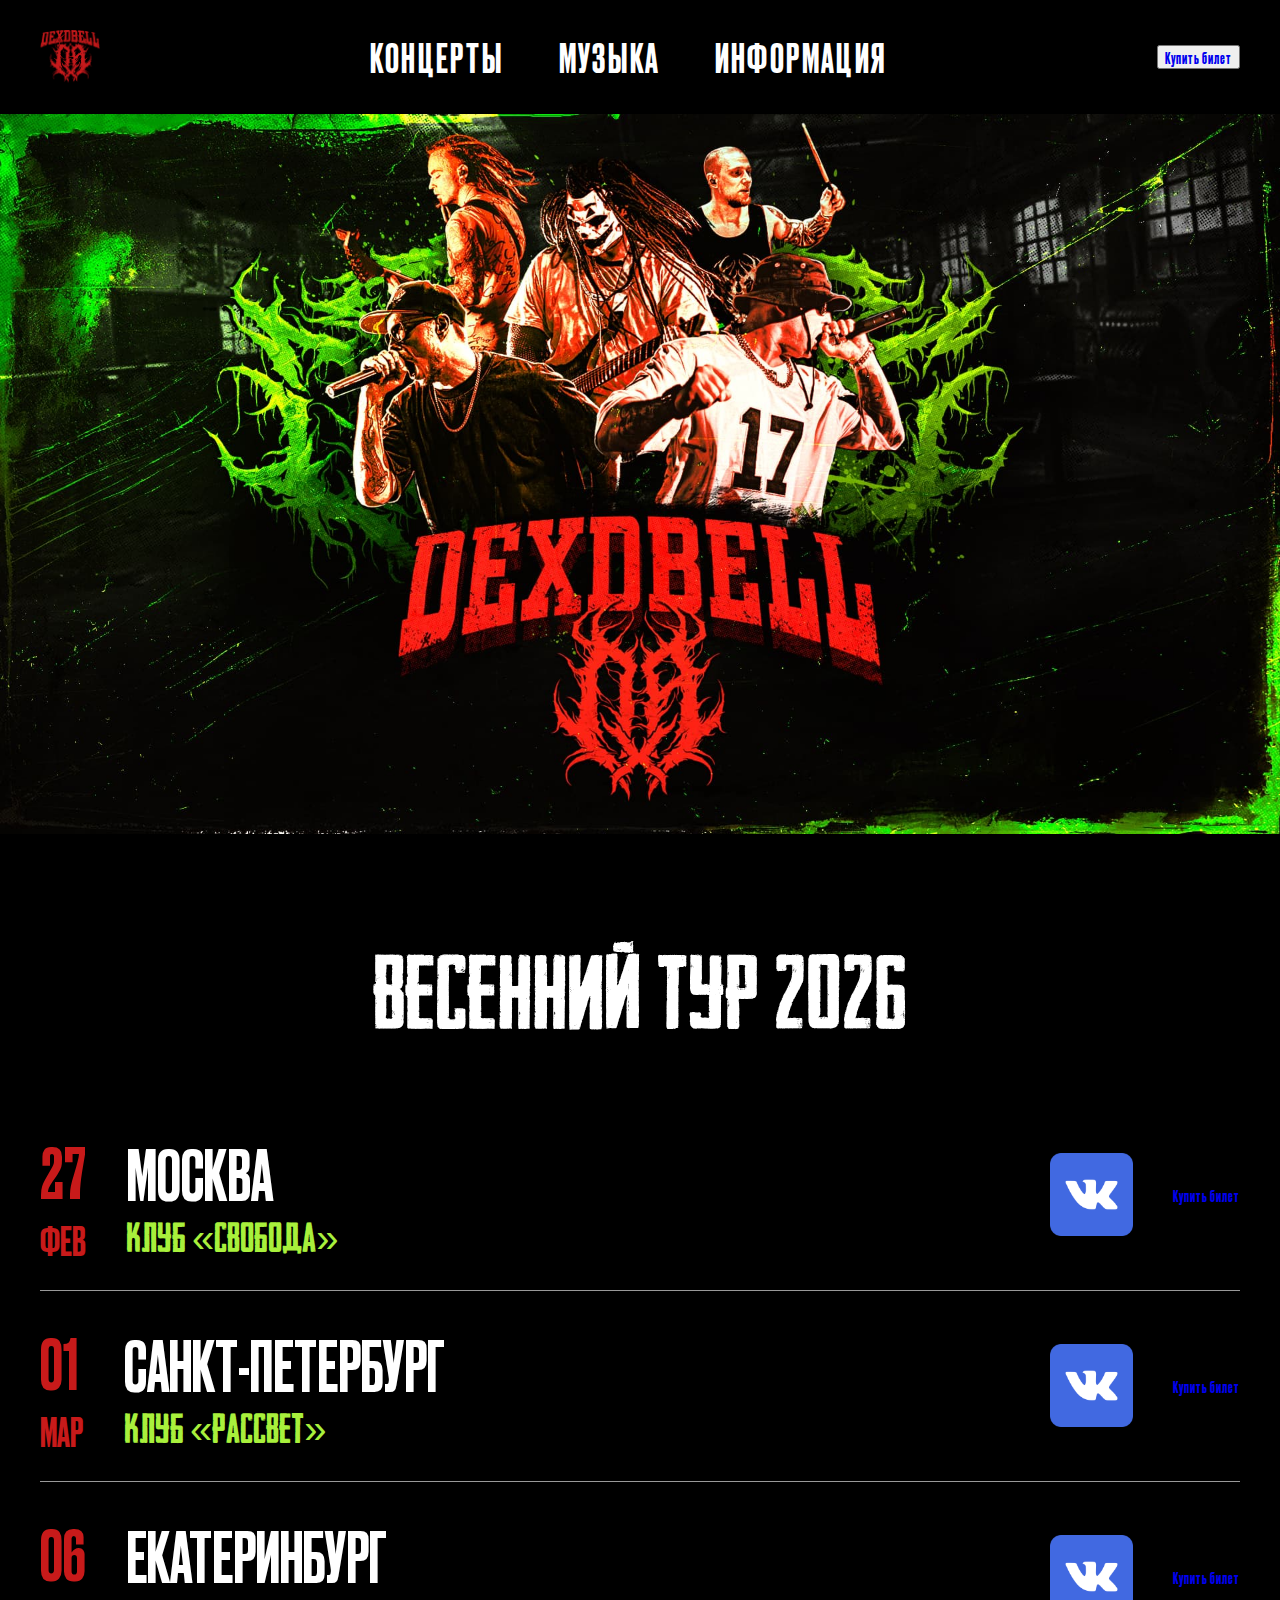
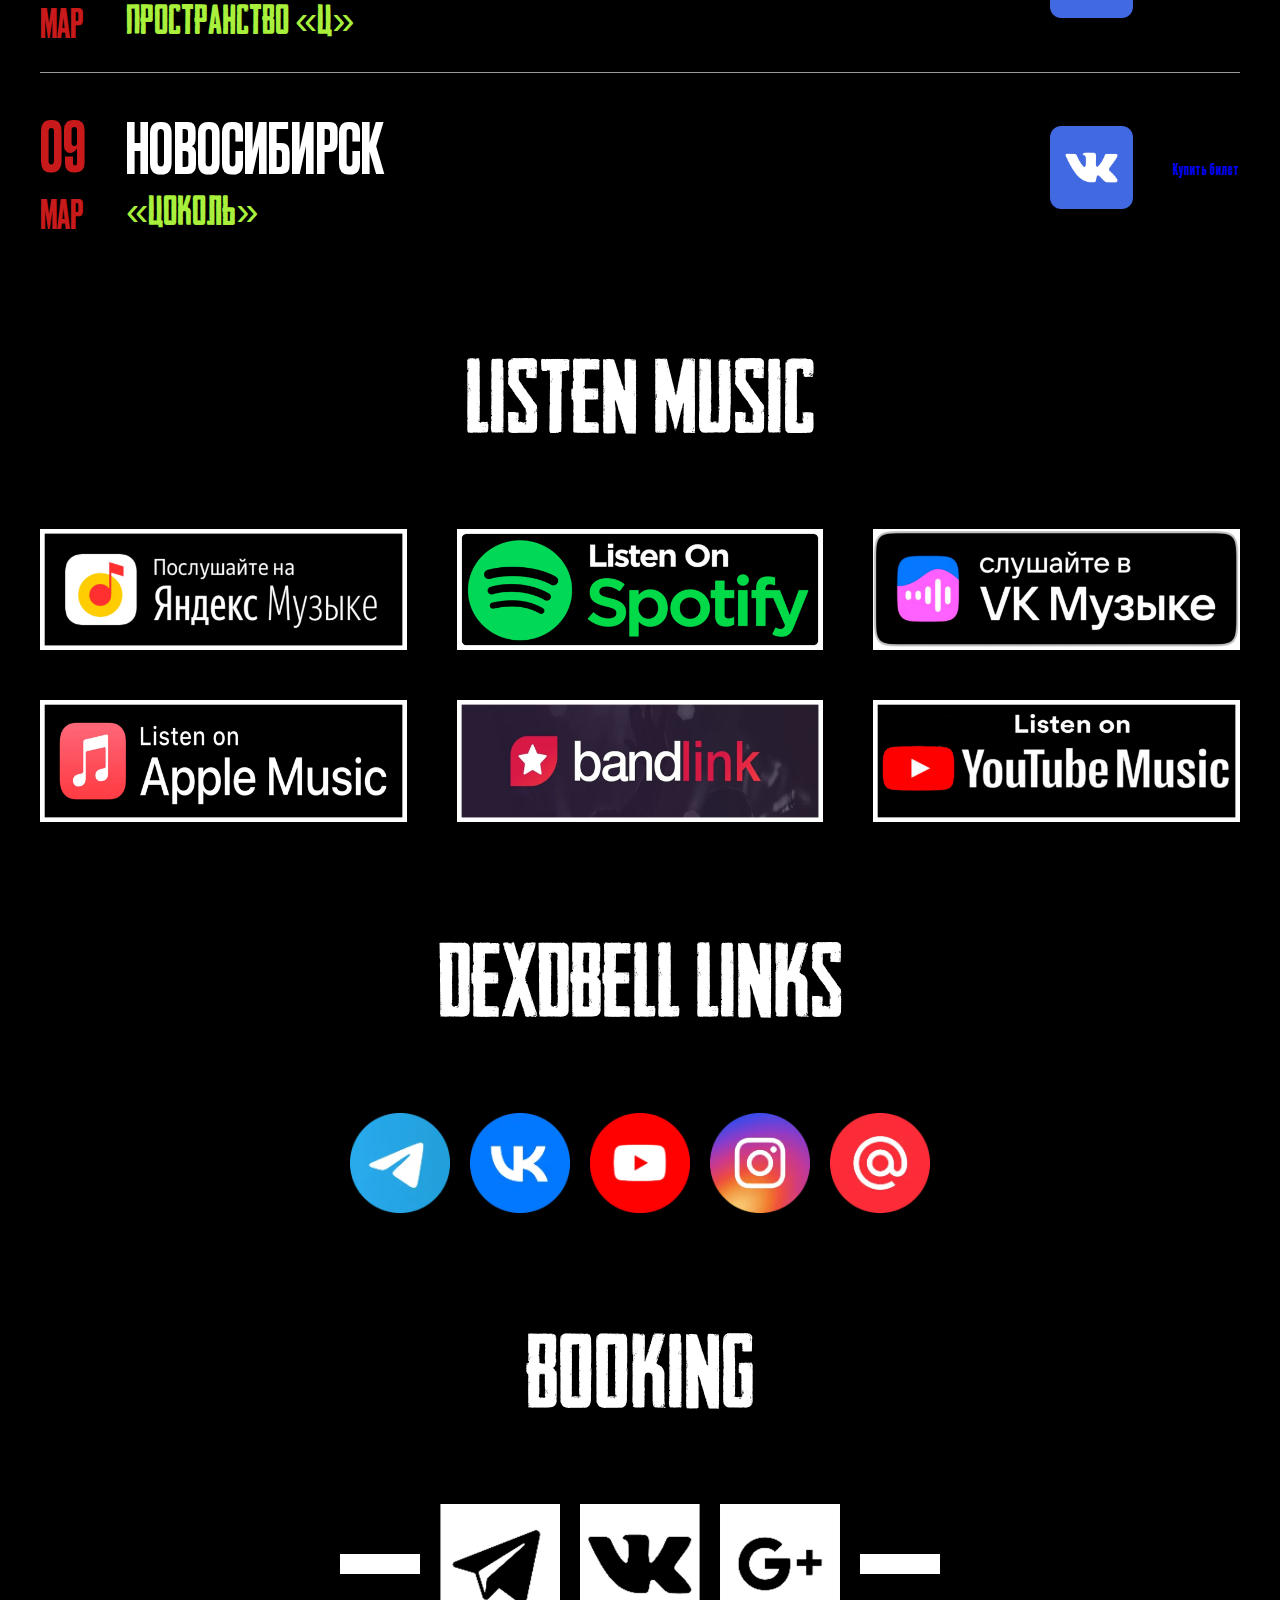
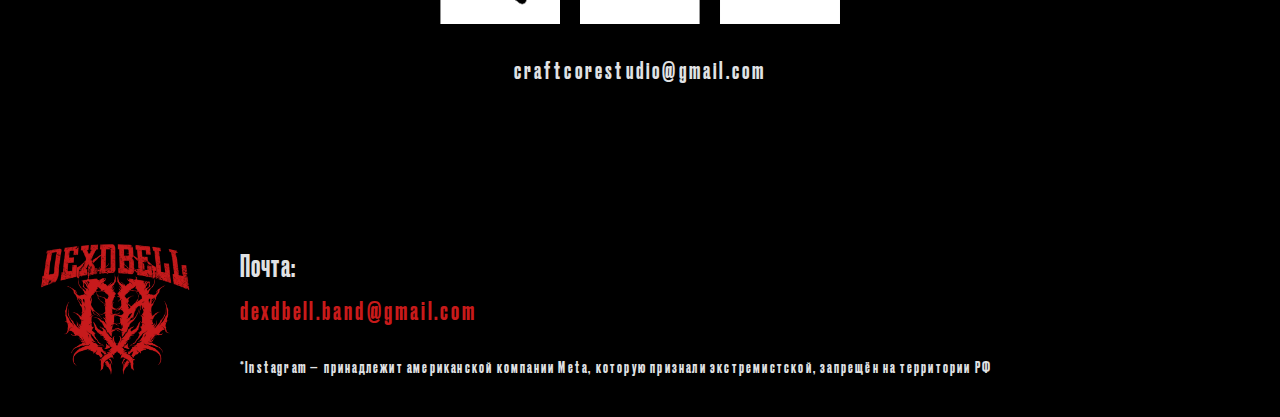
<file: index.html>
<!DOCTYPE html>
<html lang="ru">
    <head>
        <meta charset="UTF-8" />
        <meta http-equiv="X-UA-Compatible" content="IE=edge" />
        <meta name="viewport" content="width=device-width,initial-scale=1" />
        <title>DEXDBELL</title>

        <link rel="preload" href="./fonts/DrukCyr-Medium.woff" as="font" crossorigin="anonymous" />
        <link rel="preload" href="./fonts/DrukCyr-Medium.woff2" as="font" crossorigin="anonymous" />
        <link rel="stylesheet" href="./styles/reset.css" />
        <link rel="stylesheet" href="./styles/styles-2.css" />

        <link type="image/x-icon" rel="shortcut icon" href="./img/favicon/favicon.ico" />
        <link type="image/png" sizes="16x16" rel="icon" href="./img/favicon/favicon-16x16.png" />
        <link type="image/png" sizes="32x32" rel="icon" href="./img/favicon/favicon-32x32.png" />
        <link type="image/png" sizes="96x96" rel="icon" href="./img/favicon/favicon-96x96.png" />
        <link type="image/png" sizes="120x120" rel="icon" href="./img/favicon/favicon-120x120.png" />
        <link type="image/png" sizes="72x72" rel="icon" href="./img/favicon/android-icon-72x72.png" />
        <link type="image/png" sizes="96x96" rel="icon" href="./img/favicon/android-icon-96x96.png" />
        <link type="image/png" sizes="144x144" rel="icon" href="./img/favicon/android-icon-144x144.png" />
        <link type="image/png" sizes="192x192" rel="icon" href="./img/favicon/android-icon-192x192.png" />
        <link type="image/png" sizes="512x512" rel="icon" href="./img/favicon/android-icon-512x512.png" />
        <link sizes="57x57" rel="apple-touch-icon" href="./img/favicon/apple-touch-icon-57x57.png" />
        <link sizes="60x60" rel="apple-touch-icon" href="./img/favicon/apple-touch-icon-60x60.png" />
        <link sizes="72x72" rel="apple-touch-icon" href="./img/favicon/apple-touch-icon-72x72.png" />
        <link sizes="76x76" rel="apple-touch-icon" href="./img/favicon/apple-touch-icon-76x76.png" />
        <link sizes="114x114" rel="apple-touch-icon" href="./img/favicon/apple-touch-icon-114x114.png" />
        <link sizes="120x120" rel="apple-touch-icon" href="./img/favicon/apple-touch-icon-120x120.png" />
        <link sizes="144x144" rel="apple-touch-icon" href="./img/favicon/apple-touch-icon-144x144.png" />
        <link sizes="152x152" rel="apple-touch-icon" href="./img/favicon/apple-touch-icon-152x152.png" />
        <link sizes="180x180" rel="apple-touch-icon" href="./img/favicon/apple-touch-icon-180x180.png" />
        <!-- Yandex.Metrika counter -->
        <script type="text/javascript">
            (function (m, e, t, r, i, k, a) {
                m[i] =
                    m[i] ||
                    function () {
                        (m[i].a = m[i].a || []).push(arguments);
                    };
                m[i].l = 1 * new Date();
                for (var j = 0; j < document.scripts.length; j++) {
                    if (document.scripts[j].src === r) {
                        return;
                    }
                }
                (k = e.createElement(t)), (a = e.getElementsByTagName(t)[0]), (k.async = 1), (k.src = r), a.parentNode.insertBefore(k, a);
            })(window, document, 'script', 'https://mc.yandex.ru/metrika/tag.js?id=104302449', 'ym');
            ym(104302449, 'init', {
                ssr: true,
                webvisor: true,
                clickmap: true,
                ecommerce: 'dataLayer',
                accurateTrackBounce: true,
                trackLinks: true,
            });
        </script>
        <noscript
            ><div><img src="https://mc.yandex.ru/watch/104302449" style="position: absolute; left: -9999px" alt="" /></div
        ></noscript>
        <!-- /Yandex.Metrika counter -->
        <script defer="defer" src="./scripts/scripts.js"></script>
    </head>
    <body>
        <header class="header">
            <div class="header__line-container">
                <div class="header__wrapper wrapper">
                    <button class="burger" aria-label="Меню">
                        <span></span>
                        <span></span>
                        <span></span>
                    </button>
                    <div class="header__nav-wrapper">
                        <div class="header__menu-wrap">
                            <a href="/" class="header__logo-wrap" itemscope itemtype="https://schema.org/Organization">
                                <picture>
                                    <source srcset="./img/logo.webp" type="image/webp" />
                                    <img src="./img/logo.png" class="header__logo" alt="Логотип Dexdbell" itemprop="logo" />
                                </picture>
                                <meta itemprop="name" content="Dexdbell" />
                            </a>
                            <!-- ПЕРЕДЕЛАТЬ НА СКРОЛ К СЕКЦИЯМ -->
                            <nav class="nav">
                                <ul class="nav__list">
                                    <li class="nav__item" itemscope itemtype="https://schema.org/Article">
                                        <a href="/concerts" class="nav__link link" itemprop="url">Концерты</a>
                                    </li>
                                    <li class="nav__item" itemscope itemtype="https://schema.org/Article">
                                        <a href="/music" class="nav__link link" itemprop="url">Музыка</a>
                                    </li>
                                    <li class="nav__item" itemscope itemtype="https://schema.org/Article">
                                        <a href="/info" class="nav__link link" itemprop="url">Информация</a>
                                    </li>
                                </ul>
                            </nav>
                            <!-- Сделать скрол к секции с билетами -->
                            <button class="button button_size"><a href="/concerts#concerts-list" class="button__link">Купить билет</a></button>
                        </div>
                    </div>
                </div>
            </div>
        </header>
        <main>
            <h1 class="visually-hidden">Группа Dexdbell</h1>
            <section class="margin-bottom">
                <div class="main-bg__wrapper">
                    <picture>
                        <source media="(max-width: 600px)" srcset="./img/main-bg-mobile.jpg" />
                        <img src="./img/main-bg-2.jpg" alt="Главный баннер группы Dexdbel" />
                    </picture>
                </div>
            </section>

            <section class="tour margin-bottom">
                <div class="wrapper">
                    <h2>Весенний тур 2026</h2>
                    <div class="tour__list">
                        <div class="tour__item">
                            <div class="tour__block">
                                <div class="tour__date-wrap">
                                    <span class="tour__date">27</span>
                                    <span class="tour__month">ФЕВ</span>
                                </div>
                                <div class="tour__place">
                                    <span class="tour__city">МОСКВА</span>
                                    <span class="tour__club">Клуб «СВОБОДА»</span>
                                </div>
                            </div>
                            <div class="tour__block">
                                <a href="https://vk.com/dxb_msk26" class="tour__link-social">
                                    <img src="./img/icons/icon-vk-2.png" alt="Иконка ВКонтакте" />
                                </a>
                                <a href="#" class="tour__ticket">Купить билет</a>
                            </div>
                        </div>

                        <div class="tour__item">
                            <div class="tour__block">
                                <div class="tour__date-wrap">
                                    <span class="tour__date">01</span>
                                    <span class="tour__month">МАР</span>
                                </div>
                                <div class="tour__place">
                                    <span class="tour__city">САНКТ-ПЕТЕРБУРГ</span>
                                    <span class="tour__club">Клуб «РАССВЕТ»</span>
                                </div>
                            </div>
                            <div class="tour__block">
                                <a href="https://vk.com/dxb_spb26" class="tour__link-social">
                                    <img src="./img/icons/icon-vk-2.png" alt="Иконка ВКонтакте" />
                                </a>
                                <a href="#" class="tour__ticket">Купить билет</a>
                            </div>
                        </div>

                        <div class="tour__item">
                            <div class="tour__block">
                                <div class="tour__date-wrap">
                                    <span class="tour__date">06</span>
                                    <span class="tour__month">МАР</span>
                                </div>
                                <div class="tour__place">
                                    <span class="tour__city">ЕКАТЕРИНБУРГ</span>
                                    <span class="tour__club">Пространство «Ц»</span>
                                </div>
                            </div>
                            <div class="tour__block">
                                <a href="https://vk.com/dxb_ekb26" class="tour__link-social">
                                    <img src="./img/icons/icon-vk-2.png" alt="Иконка ВКонтакте" />
                                </a>
                                <a href="#" class="tour__ticket">Купить билет</a>
                            </div>
                        </div>

                        <div class="tour__item">
                            <div class="tour__block">
                                <div class="tour__date-wrap">
                                    <span class="tour__date">09</span>
                                    <span class="tour__month">МАР</span>
                                </div>
                                <div class="tour__place">
                                    <span class="tour__city">НОВОСИБИРСК</span>
                                    <span class="tour__club">«Цоколь»</span>
                                </div>
                            </div>
                            <div class="tour__block">
                                <a href="https://vk.com/dxb_nsk26" class="tour__link-social">
                                    <img src="./img/icons/icon-vk-2.png" alt="Иконка ВКонтакте" />
                                </a>
                                <a href="#" class="tour__ticket">Купить билет</a>
                            </div>
                        </div>
                    </div>
                </div>
            </section>

            <section class="music-links margin-bottom" itemscope itemtype="https://schema.org/MusicGroup">
                <meta itemprop="name" content="Dexdbell" /><meta itemprop="url" content="https://band.link/Dexdbell" />
                <div class="music-links__wrapper wrapper">
                    <h2>LISTEN MUSIC</h2>
                    <div class="info-links__blocks-music">
                        <a href="https://music.yandex.ru/artist/21015856" class="info-links__music" itemprop="sameAs" target="_blank" rel="noopener noreferrer">
                            <picture>
                                <source srcset="./img/ya-music.webp" type="image/webp" />
                                <img src="./img/ya-music.jpg" class="info-links__img" alt="Yandex music" />
                            </picture>
                        </a>
                        <a href="https://open.spotify.com/artist/6ZlUvN7gKCPpC2KtgLj3me" class="info-links__music" itemprop="sameAs" target="_blank" rel="noopener noreferrer">
                            <picture>
                                <source srcset="./img/spotify.webp" type="image/webp" />
                                <img src="./img/spotify.jpg" class="info-links__img" alt="Spotify music" />
                            </picture>
                        </a>
                        <a href="https://vk.com/artist/dexdbell" class="info-links__music" itemprop="sameAs" target="_blank" rel="noopener noreferrer">
                            <picture>
                                <source srcset="./img/vk-music.webp" type="image/webp" />
                                <img src="./img/vk-music.jpg" class="info-links__img" alt="VK music" />
                            </picture>
                        </a>
                        <a href="https://music.apple.com/us/artist/dexdbell/1716253576" class="info-links__music" itemprop="sameAs" target="_blank" rel="noopener noreferrer">
                            <picture>
                                <source srcset="./img/apple-music.webp" type="image/webp" />
                                <img src="./img/apple-music.jpg" class="info-links__img" alt="Apple music" />
                            </picture>
                        </a>
                        <a href="https://band.link/Dexdbell" target="_blank" class="info-links__music" itemprop="sameAs" rel="noopener noreferrer">
                            <picture>
                                <source srcset="./img/bandlink.webp" type="image/webp" />
                                <img src="./img/bandlink.jpg" class="info-links__img" alt="Bandlink music" />
                            </picture>
                        </a>
                        <a href="https://music.youtube.com/channel/UCHidx2HowGEEt22hKYOGpAA" class="info-links__music" itemprop="sameAs" target="_blank" rel="noopener noreferrer">
                            <picture>
                                <source srcset="./img/yt-music.webp" type="image/webp" />
                                <img src="./img/yt-music.jpg" class="info-links__img" alt="YouTube music" />
                            </picture>
                        </a>
                    </div>
                </div>
            </section>

            <section class="socials-links margin-bottom" itemscope itemtype="https://schema.org/SocialMediaPosting">
                <h2>DEXDBELL LINKS</h2>
                <div class="socials-links__wrapper wrapper">
                    <div class="socials-links__blocks-socials">
                        <a href="https://t.me/dexdbell" class="socials-links__social" target="_blank" rel="noopener noreferrer" itemprop="url">
                            <picture>
                                <source srcset="./img/icons/icon-tg.webp" type="image/webp" />
                                <img src="./img/icons/icon-tg.png" class="socials-links__img-icon" alt="Иконка Телеграм" itemprop="image" />
                            </picture>
                            <meta itemprop="name" content="Телеграм" /><meta itemprop="description" content="Ссылка на канал в Telegram" />
                        </a>
                        <a href="https://vk.com/dexdbell" class="socials-links__social" target="_blank" rel="noopener noreferrer" itemprop="url">
                            <picture>
                                <source srcset="./img/icons/icon-vk.webp" type="image/webp" />
                                <img src="./img/icons/icon-vk.png" class="socials-links__img-icon" alt="Иконка ВКонтакте" itemprop="image" />
                            </picture>
                            <meta itemprop="name" content="ВКонтакте" /><meta itemprop="description" content="Ссылка на страницу в ВКонтакте" />
                        </a>
                        <a href="https://www.youtube.com/@DEXDBELL" class="socials-links__social" target="_blank" rel="noopener noreferrer" itemprop="url">
                            <picture>
                                <source srcset="./img/icons/icon-yt.webp" type="image/webp" />
                                <img src="./img/icons/icon-yt.png" class="socials-links__img-icon" alt="Иконка YouTube" itemprop="image" />
                            </picture>
                            <meta itemprop="name" content="YouTube" /><meta itemprop="description" content="Ссылка на канал YouTube" />
                        </a>
                        <a href="https://www.instagram.com/dexdbell.band" class="socials-links__social" target="_blank" rel="noopener noreferrer" itemprop="url">
                            <picture>
                                <source srcset="./img/icons/icon-ig.webp" type="image/webp" />
                                <img src="./img/icons/icon-ig.png" class="socials-links__img-icon" alt="Иконка Инстаграм" itemprop="image" />
                            </picture>
                            <meta itemprop="name" content="Инстаграм" /><meta itemprop="description" content="Ссылка на профиль в Instagram" />
                        </a>
                        <a href="mailto:dexdbell.band@gmail.com" class="socials-links__social" target="_blank" itemprop="url">
                            <picture>
                                <source srcset="./img/icons/icon-email.webp" type="image/webp" />
                                <img src="./img/icons/icon-email.png" class="socials-links__img-icon" alt="Иконка Электронной почты" itemprop="image" />
                            </picture>
                            <meta itemprop="name" content="Электронная почта" /><meta itemprop="description" content="Ссылка на почту для связи" />
                        </a>
                    </div>
                </div>
            </section>

            <section class="booking margin-bottom" itemscope itemtype="https://schema.org/Organization">
                <h2 class="booking__title visually-hidden">Забронировать концерт</h2>
                <div class="booking__wrapper">
                    <h2>BOOKING</h2>
                    <div class="booking__blocks">
                        <div class="booking__links">
                            <a href="https://t.me/dropdread" class="booking__link" target="_blank" rel="noopener noreferrer" itemprop="url"
                                ><picture
                                    ><source srcset="./img/icons/icon-tg-info.webp" type="image/webp" />
                                    <img src="./img/icons/icon-tg-info.png" class="booking__icon-link" alt="Иконка Telegram" /></picture></a
                            ><a href="https://vk.com/craftcore_records" class="booking__link" target="_blank" rel="noopener noreferrer" itemprop="url"
                                ><picture
                                    ><source srcset="./img/icons/icon-vk-info.webp" type="image/webp" />
                                    <img src="./img/icons/icon-vk-info.png" class="booking__icon-link" alt="Иконка ВКонтакте" /></picture></a
                            ><a href="mailto:dexdbell.band@gmail.com" class="booking__link" target="_blank" rel="noopener noreferrer" itemprop="email"
                                ><picture
                                    ><source srcset="./img/icons/icon-email-info.webp" type="image/webp" />
                                    <img src="./img/icons/icon-email-info.png" class="booking__icon-link" alt="Иконка почты" /></picture
                            ></a>
                        </div>
                        <a href="mailto:craftcorestudio@gmail.com" class="booking__email" itemprop="email">craftcorestudio@gmail.com</a>
                    </div>
                </div>
            </section>
        </main>

        <footer class="footer" itemscope itemtype="https://schema.org/Organization">
            <div class="footer__wrapper wrapper">
                <div class="footer__logo-wrap">
                    <picture>
                        <source srcset="./img/logo.webp" type="image/webp" />
                        <img src="./img/logo.png" class="footer__logo-img" alt="Логотип" itemprop="logo" />
                    </picture>
                </div>
                <div class="footer__contacts">
                    <div class="footer__email-block"><span class="footer__title">Почта:</span> <a href="mailto:dexdbell.band@gmail.com" class="footer__email-link" itemprop="email">dexdbell.band@gmail.com</a></div>
                    <p class="footer__text">*Instagram — принадлежит американской компании Meta, которую признали экстремистской, запрещён на территории РФ</p>
                </div>
            </div>
        </footer>
    </body>
</html>
</file>
<file: styles/styles-2.css>
:root {
    --black: #000;
    --white: #fff;
    --dark-grey: #141414;
    --main-bg: #fffaec;
    --main-yellow: #ffcd02;
    --green: #a8f03c;
    --main-red: #c81a1a;
    --dark-red: #931213;
    --accent: #ac182c;
    --visited: #5d0e18;
    --main-blue: #087bff;
    --accent-blue: #0f67cc;
    --light: #e0e2e4;
    --bbackground: #b6b0b3;
    --main-font: 'DrukCyr', 'Arial', sans-serif;
    --second-font: 'Headliner', 'Arial', sans-serif;
}

*,
::after,
::before {
    -webkit-box-sizing: inherit;
    box-sizing: inherit;
}

html,
body {
    overflow-x: hidden;
}

body {
    font-family: var(--main-font);
    font-weight: 500;
    font-size: 16px;
    color: var(--white);
    background-color: var(--black);
}

img {
    display: block;
    height: auto;
    width: 100%;
    object-fit: cover;
}

.visually-hidden {
    position: absolute;
    overflow: hidden;
    clip: rect(0 0 0 0);
    width: 1px;
    height: 1px;
    margin: -1px;
    padding: 0;
    border: 0;
}

.wrapper {
    max-width: 1440px;
    padding: 0 40px;
    margin: 0 auto;
}
@media (max-width: 600px) {
    .wrapper {
        padding: 0 15px;
    }
}

.margin-bottom {
    margin-bottom: 120px;
}
@media (max-width: 1024px) {
    .margin-bottom {
        margin-bottom: 80px;
    }
}
@media (max-width: 768px) {
    .margin-bottom {
        margin-bottom: 40px;
    }
}

h2 {
    font-family: var(--second-font);
    font-size: 100px;
    text-align: center;
    text-transform: uppercase;
    color: var(--white);
    margin-bottom: 70px;
}
@media (max-width: 1024px) {
    h2 {
        font-size: 70px;
        margin-bottom: 40px;
    }
}
@media (max-width: 768px) {
    h2 {
        font-size: 40px;
    }
}

/* Fonts */

@font-face {
    font-family: DrukCyr;
    src: impact, url(../fonts/DrukCyr-Medium.woff2) format('woff2'), url(../fonts/DrukCyr-Medium.woff) format('woff');
    font-weight: 500;
    font-style: normal;
}
@font-face {
    font-family: DrukCyr;
    src: impact, url(../fonts/DrukCyr-Bold.woff2) format('woff2'), url(../fonts/DrukCyr-Bold.woff) format('woff');
    font-weight: 700;
    font-style: normal;
}
@font-face {
    font-family: Headliner;
    src: impact, url(../fonts/Headliner.woff2) format('woff2'), url(../fonts/Headliner.woff) format('woff');
    font-weight: 500;
    font-style: normal;
}

/* Arrow to top */

.scroll-to-top {
    position: fixed;
    bottom: 20px;
    right: 20px;
    background-color: var(--green);
    color: var(--dark-grey);
    border: 1px solid rgba(0, 0, 0, 0.143);
    border-radius: 50%;
    width: 50px;
    height: 50px;
    font-size: 24px;
    opacity: 0;
    visibility: hidden;
    justify-content: center;
    align-items: center;
    cursor: pointer;
    box-shadow: 0 0 10px 2px rgba(255, 255, 255, 0.3);
    transition: 0.3s;
    z-index: 10000;
}
.scroll-to-top:hover {
    transform: scale(1.1);
}
.scroll-to-top.visible {
    opacity: 1;
    visibility: visible;
}

/* Link ticket */

.link-ticket {
    font-size: 40px;
    color: var(--white);
    background-color: var(--main-red);
    text-transform: uppercase;
    border-radius: 10px;
    padding: 16px 24px;
}
@media (max-width: 1024px) {
    .link-ticket {
        font-size: 30px;
        padding: 12px 20px;
    }
}
@media (max-width: 768px) {
    .link-ticket {
        font-size: 22px;
    }
}
/* Header */

.header {
    background-color: var(--black);
    position: relative;
    transition: transform 0.3s ease-in-out, background-color 0.3s ease-in-out;
    transform: translateY(0);
    z-index: 10000;
}
.header__wrapper {
    display: flex;
    justify-content: space-between;
    align-items: center;
    gap: 20px;
}
.header__nav-wrapper {
    width: 100%;
}
.header__logo-wrap {
    max-width: 100px;
}
.header__logo {
    display: block;
    width: 100%;
}
.header__menu-wrap {
    display: flex;
    justify-content: space-between;
    align-items: center;
    padding: 30px 0;
}
.header.fixed {
    position: fixed;
    top: 0;
    left: 0;
    width: 100%;
    z-index: 10000;
    transform: translateY(-100%);
    animation: 0.3s ease-in-out forwards slideDown;
}
@-webkit-keyframes slideDown {
    from {
        transform: translateY(-100%);
    }
    to {
        transform: translateY(0);
    }
}
@keyframes slideDown {
    from {
        transform: translateY(-100%);
    }
    to {
        transform: translateY(0);
    }
}
@media (max-width: 1440px) {
    .header__logo-wrap {
        max-width: 60px;
    }
}
@media (max-width: 1024px) {
    .header__menu-wrap .link-ticket {
        font-size: 28px;
        padding: 12px 20px;
    }
}
@media (max-width: 768px) {
    .header__menu-wrap {
        padding: 16px 0;
    }
    .header__logo-wrap {
        max-width: 50px;
    }
    .header__menu-wrap .link-ticket {
        font-size: 20px;
        padding: 8px 15px;
    }
}
@media (max-width: 425px) {
    .header__logo-wrap {
        max-width: 30px;
    }
    .header__wrapper {
        gap: 10px;
    }
}

.burger {
    display: none;
    width: 40px;
    height: 20px;
    flex-direction: column;
    justify-content: space-between;
    background: 0 0;
    border: none;
    cursor: pointer;
}
@media (max-width: 768px) {
    .burger {
        display: flex;
        width: 50px;
        order: 2;
        z-index: 99999;
    }
    .burger span {
        display: flex;
        gap: 4px;
        height: 4px;
        width: 100%;
        background-color: var(--white);
        border-radius: 2px;
        transition: 0.3s;
    }
    .burger.open span:nth-child(1) {
        transform: translateY(20px) rotate(45deg);
    }
    .burger.open span:nth-child(2) {
        opacity: 0;
    }
    .burger.open span:nth-child(3) {
        transform: translateY(6px) rotate(-45deg);
    }
}
@media (max-width: 425px) {
    .container {
        padding: 0 10px;
    }
    .burger {
        width: 40px;
    }
}

/* Nav */

.nav__list {
    display: flex;
    justify-content: space-between;
    flex-wrap: wrap;
    gap: 15px;
}
.nav__link {
    font-size: 40px;
    text-transform: uppercase;
    color: var(--white);
    letter-spacing: 2.2px;
    transition: all 0.5s ease;
    padding: 50px 20px;
}
.nav__link:hover {
    color: var(--green);
}
@media (max-width: 1024px) {
    .nav__list {
        gap: 5px;
    }
    .nav__link {
        font-size: 28px;
        padding: 20px 10px;
    }
}
@media (max-width: 768px) {
    .nav {
        position: fixed;
        top: 0;
        right: -100%;
        width: 40%;
        background-color: var(--black);
        transition: right 0.3s;
        z-index: 1000;
        display: flex;
        flex-direction: column;
        align-items: center;
        justify-content: center;
        padding: 20px 0;
        margin-right: 0;
        border-bottom-left-radius: 40px;
    }
    .nav.active {
        right: 0;
    }
    .nav__wrapper {
        width: 100%;
    }
    .nav__list {
        display: flex;
        flex-direction: column;
        gap: 0;
        text-align: right;
        padding-right: 110px;
    }
    .nav__link {
        font-size: 24px;
        display: block;
        text-align: left;
        padding: 20px 0;
    }
}
@media (max-width: 425px) {
    .nav {
        width: 50%;
    }
    .nav__list {
        padding-right: 0;
        width: 80%;
    }
    .nav__link {
        font-size: 18px;
    }
}
@media (max-width: 320px) {
    .nav {
        width: 60%;
    }
}

/* Tour */

.tour__list {
    display: flex;
    flex-direction: column;
    gap: 25px;
}
.tour__item {
    display: flex;
    justify-content: space-between;
    align-items: center;
}
.tour__item:not(:last-child) {
    border-bottom: 1px solid rgba(255, 255, 255, 0.6);
    padding-bottom: 25px;
}
.tour__block {
    display: flex;
    align-items: center;
    gap: 40px;
}
.tour__date-wrap {
    display: flex;
    flex-direction: column;
    color: var(--main-red);
    font-size: 40px;
}
.tour__place {
    display: flex;
    flex-direction: column;
}
.tour__city,
.tour__date {
    font-size: 70px;
}
.tour__club {
    font-size: 40px;
    font-family: var(--second-font);
    color: var(--green);
}
.tour__link-social {
    max-width: 83px;
}
@media (max-width: 1024px) {
    .tour__city,
    .tour__date {
        font-size: 50px;
    }
    .tour__date-wrap,
    .tour__club {
        font-size: 30px;
    }
    .tour__link-social {
        max-width: 62px;
    }
    .tour__block {
        gap: 24px;
    }
}
@media (max-width: 768px) {
    .tour__city,
    .tour__date {
        font-size: 30px;
    }
    .tour__date-wrap,
    .tour__club {
        font-size: 24px;
    }
    .tour__link-social {
        max-width: 52px;
    }
    .tour__item:not(:last-child) {
        padding-bottom: 16px;
    }
    .tour__list {
        gap: 16px;
    }
}
@media (max-width: 500px) {
    .tour__item {
        flex-direction: column;
        gap: 16px;
    }
    .tour__date-wrap,
    .tour__place {
        flex-direction: row;
        align-items: center;
        gap: 10px;
    }
}
@media (max-width: 375px) {
    .tour__block:first-child {
        flex-direction: column;
        gap: 16px;
    }
}

/* Info-links */
.info-links {
    position: relative;
}
.info-links__wrapper {
    position: relative;
    z-index: 1;
    margin-bottom: 50px;
}
.info-links__blocks-socials {
    position: relative;
    display: flex;
    justify-content: center;
    align-items: center;
    gap: 20px;
}
.info-links__blocks-music {
    position: relative;
    display: grid;
    grid-template-columns: repeat(3, 1fr);
    justify-items: center;
    gap: 50px;
}
.info-links__social {
    transition: transform 0.3s ease-in;
    max-width: 100px;
}
.info-links__social:hover {
    -webkit-transform: scale(1.1);
    -ms-transform: scale(1.1);
    transform: scale(1.1);
}
.info-links__img-icon {
    width: 100%;
}
.info-links__music {
    transition: transform 0.3s ease-in;
    max-width: 500px;
}
.info-links__music:hover {
    transform: scale(1.03);
}
.info-links__img {
    display: block;
    width: 100%;
}
@media (max-width: 1900px) {
}
@media (max-width: 1200px) {
    .info-links__social {
        max-width: 80px;
    }
    .info-links__blocks-music {
        gap: 30px;
    }
}
@media (max-width: 1024px) {
    .title {
        font-size: 34px;
        margin-top: 60px;
        margin-bottom: 20px;
    }
    .info-links__wrapper {
        margin-bottom: 30px;
    }
    .info-links__social {
        max-width: 60px;
    }
    .info-links__blocks-music {
        gap: 15px;
    }
}
@media (max-width: 500px) {
    .info-links__blocks-music {
        grid-template-columns: repeat(2, 1fr);
    }
}
@media (max-width: 425px) {
    .info-links__wrapper {
        margin-bottom: 15px;
    }
    .info-links__social {
        max-width: 40px;
    }
    .info-links__blocks-socials {
        gap: 10px;
    }
}
@media (max-width: 375px) {
    .info-links__blocks-music {
        grid-template-columns: 1fr;
    }
    .info-links__music {
        max-width: 240px;
    }
}

/* Socials-links */

.socials-links__blocks-socials {
    display: flex;
    justify-content: center;
    gap: 20px;
}
.socials-links__social {
    max-width: 100px;
    flex-shrink: 0;
}
@media (max-width: 1024px) {
    .socials-links__social {
        max-width: 80px;
    }
}
@media (max-width: 768px) {
    .socials-links__social {
        max-width: 60px;
    }
}
@media (max-width: 425px) {
    .socials-links__social {
        max-width: 40px;
    }
}

/* Booking */

.booking__wrapper {
    display: flex;
    flex-direction: column;
    justify-content: center;
    align-items: center;
}
.booking__links {
    position: relative;
    display: flex;
    gap: 20px;
    margin-bottom: 30px;
}
.booking__links::after,
.booking__links::before {
    content: '';
    position: absolute;
    top: 50%;
    transform: translateY(-50%);
    width: 80px;
    height: 20px;
    background-color: var(--white);
}
.booking__links::before {
    left: -100px;
}
.booking__links::after {
    right: -100px;
}
.booking__link {
    max-width: 120px;
    transition: transform 0.3s ease-in;
}
.booking__link:hover {
    transform: scale(1.05);
}
.booking__icon-link {
    width: 100%;
}
.booking__blocks {
    display: flex;
    flex-direction: column;
    align-items: center;
}
.booking__email {
    font-size: 24px;
    color: var(--light);
    transition: 0.4s;
    letter-spacing: 2.2px;
}
.booking__email:hover {
    color: var(--main-red);
    text-decoration: underline;
}
.booking__email:active,
.booking__email:focus {
    color: var(--accent);
    text-decoration: underline;
}
@media (max-width: 1200px) {
    .booking {
        padding-top: 50px;
    }
    .booking__title {
        font-size: 46px;
    }
    .booking__links {
        margin-bottom: 20px;
    }
    .booking__links::after,
    .booking__links::before {
        width: 60px;
        height: 10px;
    }
    .booking__links::before {
        left: -70px;
    }
    .booking__links::after {
        right: -70px;
    }
    .booking__link {
        max-width: 80px;
    }
}
@media (max-width: 1024px) {
    .booking {
        padding-top: 20px;
    }
    .booking__title {
        font-size: 34px;
    }
    .booking__links {
        text-align: center;
        gap: 10px;
    }
    .booking__links::after,
    .booking__links::before {
        width: 34px;
        height: 6px;
    }
    .booking__links::before {
        left: -40px;
    }
    .booking__links::after {
        right: -40px;
    }
}
@media (max-width: 768px) {
    .booking__link {
        max-width: 60px;
    }
}
@media (max-width: 425px) {
    .booking__wrapper {
        gap: 10px;
        margin-bottom: 20px;
    }
    .booking__title {
        font-size: 24px;
    }
    .booking__links {
        margin-bottom: 10px;
    }
    .booking__links::after,
    .booking__links::before {
        width: 22px;
        height: 4px;
    }
    .booking__links::before {
        left: -30px;
    }
    .booking__links::after {
        right: -30px;
    }
    .booking__link {
        max-width: 50px;
    }
    .booking__email {
        font-size: 18px;
    }
}

/* Footer */

.footer {
    background-color: var(--black);
    color: var(--light);
}
.footer__wrapper {
    display: flex;
    justify-content: space-between;
    align-items: center;
    gap: 100px;
    padding-top: 40px;
    padding-bottom: 40px;
}
.footer__logo-wrap {
    flex: 1;
    max-width: 150px;
    justify-self: center;
}
.footer__logo-img {
    display: block;
    width: 100%;
}
.footer__title {
    font-size: 30px;
}
.footer__social-img {
    max-width: 50px;
    transition: transform 0.3s ease-in;
}
.footer__social-img:hover {
    transform: scale(1.1);
}
.footer__contacts {
    display: flex;
    flex-direction: column;
    flex: 1;
    gap: 30px;
}
.footer__email-block {
    display: flex;
    flex-direction: column;
    gap: 10px;
}
.footer__email-link {
    font-size: 26px;
    color: var(--main-red);
    letter-spacing: 2.2px;
}
.footer__email-link:hover {
    text-decoration: underline;
}
.footer__text {
    font-size: 16px;
    letter-spacing: 1.2px;
}
@media (max-width: 1440px) {
    .footer__wrapper {
        gap: 50px;
    }
}
@media (max-width: 1200px) {
    .footer__wrapper {
        gap: 30px;
    }
    .footer__text {
        font-size: 14px;
    }
}
@media (max-width: 1024px) {
    .footer__text {
        font-size: 12px;
    }
}
@media (max-width: 768px) {
    .title {
        margin-top: 40px;
    }
    .footer__wrapper {
        gap: 16px;
    }
    .footer__contacts {
        gap: 10px;
    }
    .footer__social-img {
        max-width: 30px;
    }
}
@media (max-width: 425px) {
    .footer__wrapper {
        flex-direction: column;
        gap: 8px;
        padding-top: 15px;
        padding-bottom: 16px;
    }
    .footer__contacts {
        align-items: center;
    }
    .footer__email-block,
    .footer__text {
        text-align: center;
    }
}
</file>
